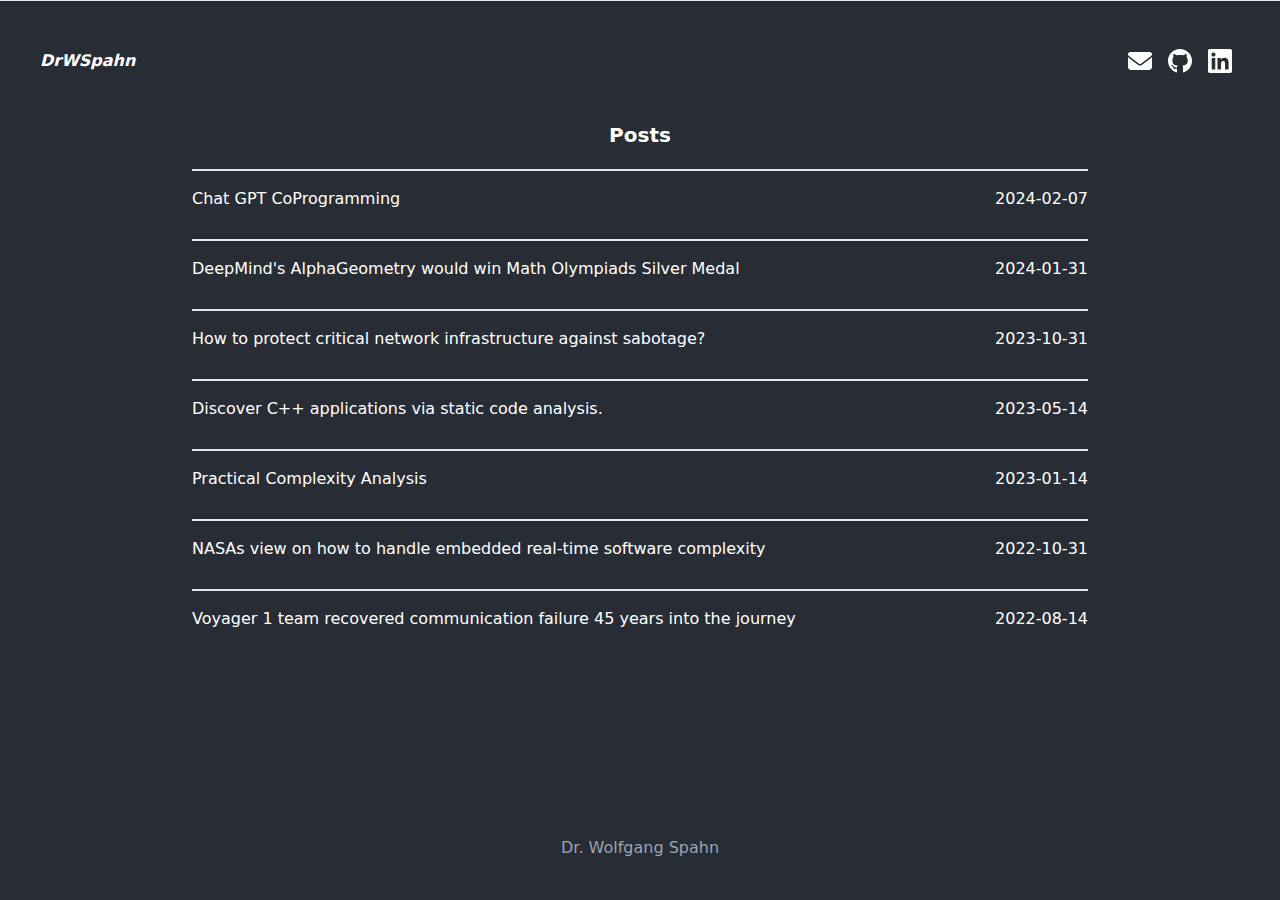
<file: index.html>
<!DOCTYPE html>
<html><head><meta name="viewport" content="width=device-width, initial-scale=1.0">
<meta http-equiv="Content-Type" content="text/html; charset=utf-8">
<link rel="stylesheet" href="/output.css">
<title>DrWSpahn</title>
</head>
<body><div class="min-h-screen w-screen flex flex-col bg-[#282c34]"> <!-- distribute vertically --><div class="flex-none "><header class="p-10 flex flex-row border-t"><div class="flex-none  italic text-white text-left pt-2"> <b>DrWSpahn &nbsp;</b></div>
<div class="flex-grow  italic text-white text-left pt-2"> &nbsp;</div>
<a href="mailto:Wolfgang.spahn@gmail.com ? subject=Yourblog "><img class="flex-none w-10 h-10 px-2 brightness-0 invert" src="social_icons/email.svg">
</a>
<a href="https://github.com/WolfgangSpahn/"> <img class="flex-none w-10 h-10 px-2 brightness-0 invert" src="social_icons/github.svg">
</a>
<a href="https://www.linkedin.com/in/dr-wolfgang-spahn-8359a18/"> <img class="flex-none w-10 h-10 px-2 brightness-0 invert" src="social_icons/linkedin.svg">
</a>
</header>
</div>
<div class="flex-grow flex flex-row"> <!-- distribute horizontally -->
<main class="flex-grow px-10 md:px-24 lg:px-48"><h1 class="text-center text-xl font-bold text-white">Posts</h1>
<ul><li class="transition-all w-full pt-4 pb-2 my-5 border-t-2 flex flex-row hover:bg-[#d9d9ffff]  text-white hover:text-black"><a class="transition-all easy-in-out duration-500 flex-grow hover:pl-10" href="ChatGPTCoProgramming.html"> Chat GPT CoProgramming</a>
<div class="min-w-fit"> 2024-02-07</div>
</li>
<li class="transition-all w-full pt-4 pb-2 my-5 border-t-2 flex flex-row hover:bg-[#d9d9ffff]  text-white hover:text-black"><a class="transition-all easy-in-out duration-500 flex-grow hover:pl-10" href="AugmentedLLMs.html"> DeepMind&#39;s AlphaGeometry would win Math Olympiads Silver Medal</a>
<div class="min-w-fit"> 2024-01-31</div>
</li>
<li class="transition-all w-full pt-4 pb-2 my-5 border-t-2 flex flex-row hover:bg-[#d9d9ffff]  text-white hover:text-black"><a class="transition-all easy-in-out duration-500 flex-grow hover:pl-10" href="OptimalNetworkPlaning.html"> How to protect critical network infrastructure against sabotage?</a>
<div class="min-w-fit"> 2023-10-31</div>
</li>
<li class="transition-all w-full pt-4 pb-2 my-5 border-t-2 flex flex-row hover:bg-[#d9d9ffff]  text-white hover:text-black"><a class="transition-all easy-in-out duration-500 flex-grow hover:pl-10" href="DiscoverCXXApplications.html"> Discover C++ applications via static code analysis.</a>
<div class="min-w-fit"> 2023-05-14</div>
</li>
<li class="transition-all w-full pt-4 pb-2 my-5 border-t-2 flex flex-row hover:bg-[#d9d9ffff]  text-white hover:text-black"><a class="transition-all easy-in-out duration-500 flex-grow hover:pl-10" href="PracticalComplexityAnalysis.html"> Practical Complexity Analysis</a>
<div class="min-w-fit"> 2023-01-14</div>
</li>
<li class="transition-all w-full pt-4 pb-2 my-5 border-t-2 flex flex-row hover:bg-[#d9d9ffff]  text-white hover:text-black"><a class="transition-all easy-in-out duration-500 flex-grow hover:pl-10" href="NASAsViewOnEmbeddedSystems.html"> NASAs view on how to handle embedded real-time software complexity</a>
<div class="min-w-fit"> 2022-10-31</div>
</li>
<li class="transition-all w-full pt-4 pb-2 my-5 border-t-2 flex flex-row hover:bg-[#d9d9ffff]  text-white hover:text-black"><a class="transition-all easy-in-out duration-500 flex-grow hover:pl-10" href="Voyager1TeamRecoveredCommsFailure.html"> Voyager 1 team recovered communication failure 45 years into the journey</a>
<div class="min-w-fit"> 2022-08-14</div>
</li>
</ul>
</main>

</div>
<div class="flex-none"><footer class="p-10"><h1 class="text-center text-gray-400">Dr. Wolfgang Spahn</h1>
</footer>
</div>
</div>
</body>
</html>
</file>
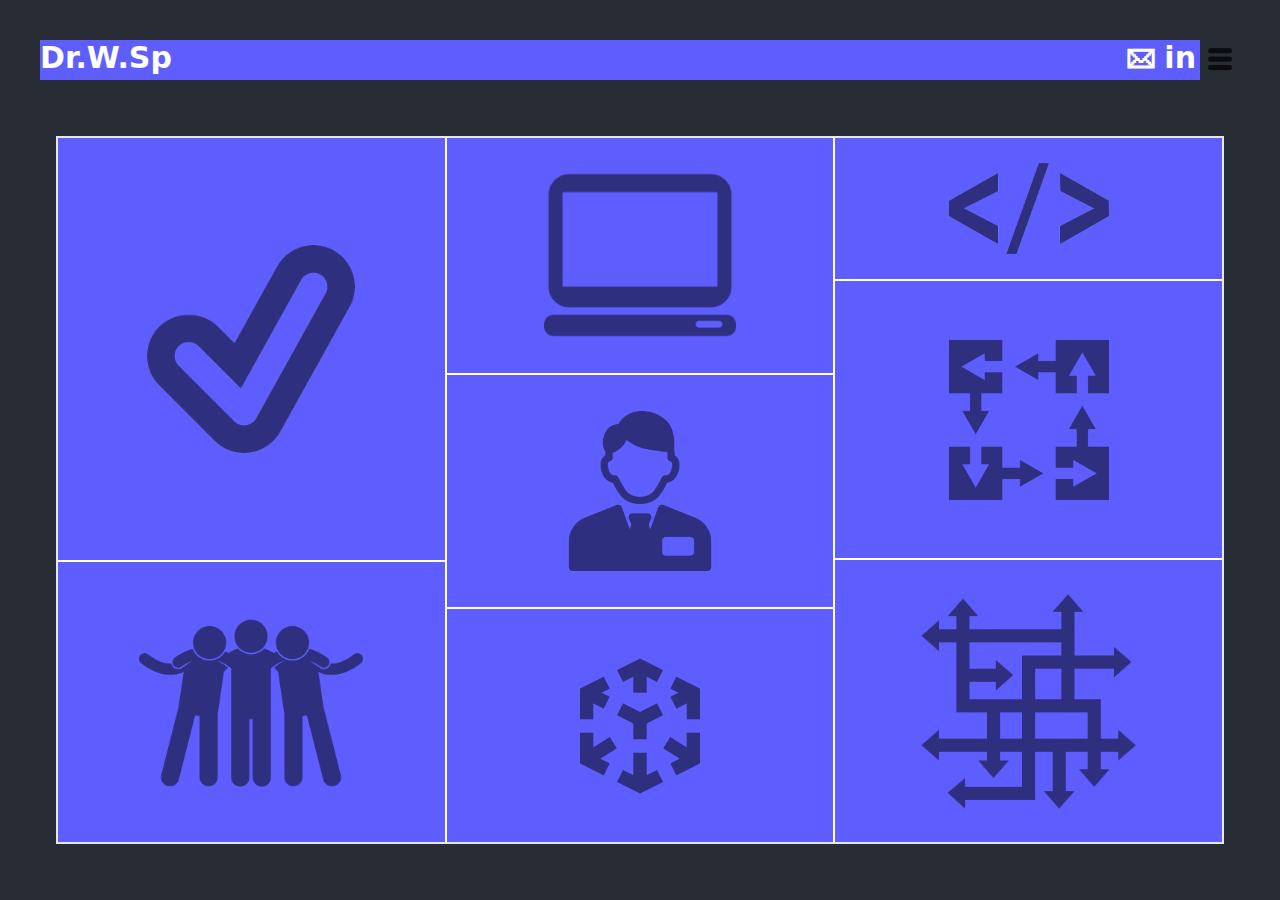
<file: landing.html>
<!doctype html>
<html>
<head>
  <meta charset="UTF-8">
  <meta name="viewport" content="width=device-width, initial-scale=1.0">
  <!-- <meta http-equiv="refresh" content="5"> -->
  <link href="output.css" rel="stylesheet">
</head>
<body>

  
  <div class="bd-white h-screen flex flex-col bg-[#282c34]">
    <div class="flex flex-row pt-10 px-10 ">
        <div class="flex-auto bg-[#5e5effff] text-white font-bold text-3xl stroke-white">Dr.W.Sp</div>
        <div class="flex-none bg-[#5e5effff] px-1 text-white font-bold text-3xl">🖂 </div>
        <div class="flex-none bg-[#5e5effff] px-1 text-white font-bold text-3xl">in</div>
        <img class="flex-none w-10 h-10" src="icons/menu.png">
     </div> 
    <div class="bd-white bg-white border-2 flex-auto grid grid-flow-row grid-rows-1 
                grid-cols-3 gap-0.5 mt-14 mb-14 mx-14">
        <div class="flex flex-col gap-0.5">
            <div class="group flex-none h-3/5 bg-[#5e5effff] text-center flex justify-center items-center hover:bg-black/50">
                <img class="absolute object-scale-down w-52 opacity-50 group-hover:w-56 group-hover:opacity-25 
                            flex justify-center items-center"
                    src="icons/ok.png">
                <div class="font-bold text-xl text-white invisible group-hover:visible">
                    help to get mid-size tech companies successful
                </div>
            </div>
            <div class="flex-auto h-2/5 bg-[#5e5effff] text-center group flex justify-center items-center hover:bg-black/50">
                <img class="absolute object-contain w-56 opacity-50 group-hover:w-64 group-hover:opacity-25 
                            flex justify-center items-center"
                    src="icons/friends.png">
                <div class="font-bold text-xl text-white invisible group-hover:visible">
                    R&D team development
                </div>
            </div>
        </div>
        <div class="flex flex-col gap-0.5">
            <div class="flex-none h-1/3 bg-[#5e5effff] text-center group flex justify-center items-center hover:bg-black/50">
                <a class="absolute object-contain w-48 opacity-50 cursor-pointer group-hover:w-52 group-hover:opacity-25 
                flex justify-center items-center" href="http://ec2-34-222-83-208.us-west-2.compute.amazonaws.com/app.html">
                <img class=""
                    src="icons/laptop.png">
                </a>      
                <div class="font-bold text-xl text-white invisible group-hover:visible">
                    agile team collaboration apps
                </div>
            </div>
            <div class="flex-auto h-1/3 bg-[#5e5effff] text-center group flex justify-center items-center hover:bg-black/50">
                <img class="absolute object-contain w-40 opacity-50 group-hover:w-48 group-hover:opacity-25
                            flex justify-center items-center"
                    src="icons/manager.png">
                <div class="font-bold text-xl text-white invisible group-hover:visible">
                    management
                </div>
            </div>
            <div class="flex-auto h-1/3 bg-[#5e5effff] text-center group flex justify-center items-center hover:bg-black/50">
                <img class="absolute object-contain w-40 opacity-50 group-hover:w-48 group-hover:opacity-25
                            flex justify-center items-center"
                    src="icons/cube.png">
                <div class="font-bold text-xl text-white invisible group-hover:visible">
                    technology vision
                </div>
            </div>
        </div>
        <div class="flex flex-col gap-0.5">
            <div class="flex-none h-1/5 bg-[#5e5effff] text-center group flex justify-center items-center hover:bg-black/50">
                <img class="absolute object-contain w-40 opacity-50  group-hover:w-48 group-hover:opacity-25
                            flex justify-center items-center hover:bg-black/50"
                    src="icons/sw.png">
                <div class="font-bold text-xl text-white invisible group-hover:visible">
                    project/code mining
                </div>
            </div>
            <div class="flex-auto h-2/5 bg-[#5e5effff] text-center group flex justify-center items-center hover:bg-black/50">
                <img class="absolute object-contain w-40 opacity-50 group-hover:w-48 group-hover:opacity-25
                            flex justify-center items-center"
                    src="icons/process.png">
                <div class="font-bold text-xl text-white invisible group-hover:visible">
                    transfer of Know how, development and production
                </div>
            </div>
            <div class="flex-none h-2/5 bg-[#5e5effff] text-center group flex justify-center items-center hover:bg-black/50">
                <img class="absolute object-contain opacity-50 w-56 group-hover:w-64 group-hover:opacity-25
                            flex justify-center items-center"
                    src="icons/complex.png">
                <div class="font-bold text-xl text-white invisible group-hover:visible">
                    formal requirements analysis
                </div>
            </div>
        </div>
    </div>      

</div>
</body>
</html>
</file>
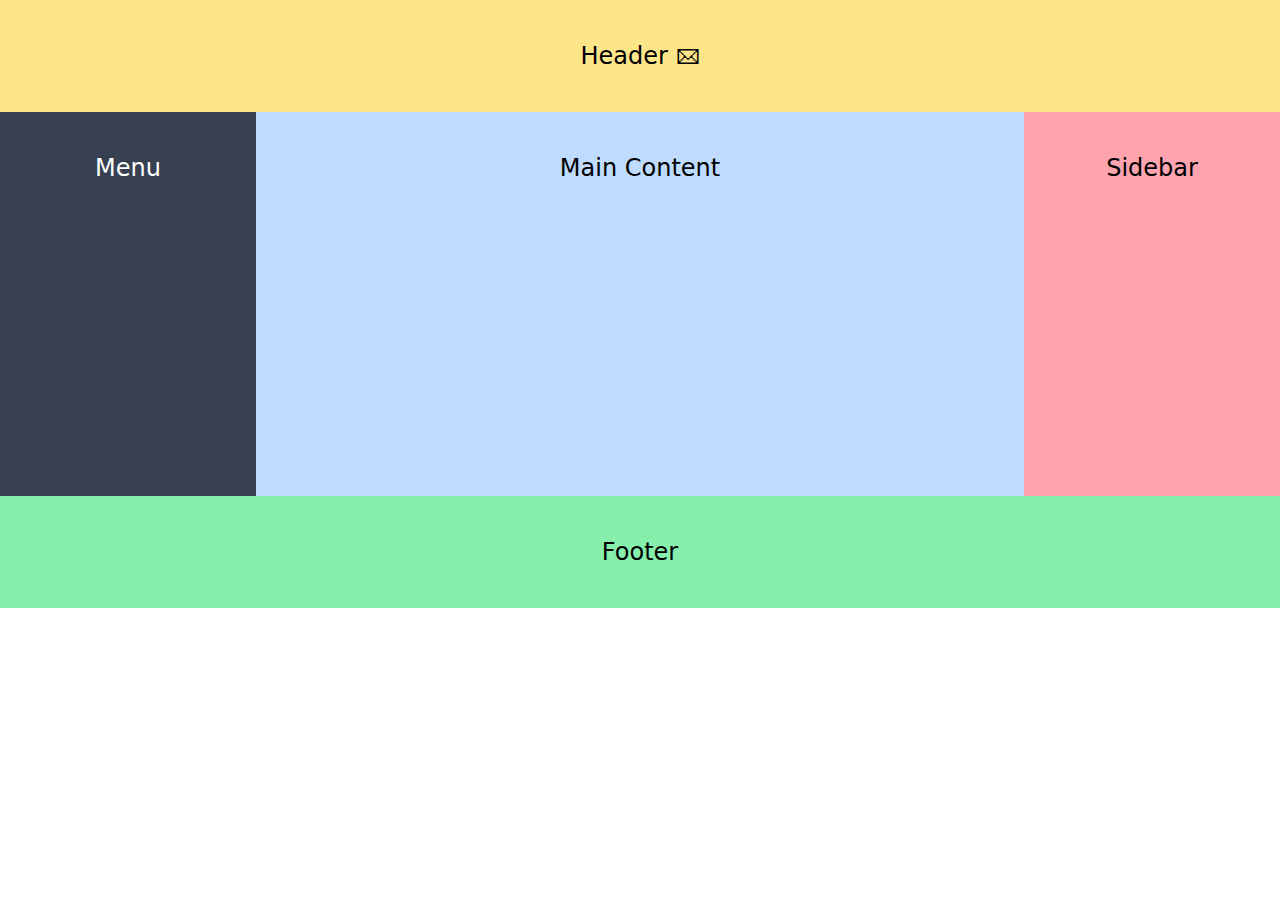
<file: main.html>
<!doctype html>
<html>

<head>
    <meta charset="UTF-8">
    <meta name="viewport" content="width=device-width, initial-scale=1.0">
    <meta http-equiv="X-UA-Compatible" content="ie=edge">
    <link href="output.css" rel="stylesheet">
    <title>KindaCode.com</title>
</head>

<body ."h-screen">
    <!-- The grid parent -->
    <div class="w-screen container grid grid-cols-5">
        <!-- Header section -->
        <header class="col-span-5 p-10 bg-amber-200">
            <h1 class="text-center text-2xl">Header 🖂</h1>
        </header>

        <!-- Left menu -->
        <aside class="col-span-5 md:col-span-1 p-10 bg-gray-700">
            <h1 class="text-center text-2xl text-white">Menu</h1>
        </aside>

        <!-- Main content -->
        <main class="col-span-5 md:col-span-3 h-96 p-10 bg-blue-200">
            <h1 class="text-center text-2xl">Main Content</h1>
        </main>

        <!-- Right sidebar -->
        <aside class="col-span-5 md:col-span-1 p-10 bg-rose-300">
            <h1 class="text-center text-2xl">Sidebar</h1>
        </aside>

        <!-- Footter -->
        <footer class="col-span-5 p-10 bg-green-300">
            <h1 class="text-center text-2xl">Footer</h1>
        </footer>
    </div>
</body>

</html>
</file>
<file: output.css>
/*
! tailwindcss v3.2.4 | MIT License | https://tailwindcss.com
*/

/*
1. Prevent padding and border from affecting element width. (https://github.com/mozdevs/cssremedy/issues/4)
2. Allow adding a border to an element by just adding a border-width. (https://github.com/tailwindcss/tailwindcss/pull/116)
*/

*,
::before,
::after {
  box-sizing: border-box;
  /* 1 */
  border-width: 0;
  /* 2 */
  border-style: solid;
  /* 2 */
  border-color: #e5e7eb;
  /* 2 */
}

::before,
::after {
  --tw-content: '';
}

/*
1. Use a consistent sensible line-height in all browsers.
2. Prevent adjustments of font size after orientation changes in iOS.
3. Use a more readable tab size.
4. Use the user's configured `sans` font-family by default.
5. Use the user's configured `sans` font-feature-settings by default.
*/

html {
  line-height: 1.5;
  /* 1 */
  -webkit-text-size-adjust: 100%;
  /* 2 */
  -moz-tab-size: 4;
  /* 3 */
  -o-tab-size: 4;
     tab-size: 4;
  /* 3 */
  font-family: "Inter", system-ui, -apple-system, BlinkMacSystemFont, "Segoe UI", Roboto, "Helvetica Neue", Arial, "Noto Sans", sans-serif, "Apple Color Emoji", "Segoe UI Emoji", "Segoe UI Symbol", "Noto Color Emoji";
  /* 4 */
  font-feature-settings: normal;
  /* 5 */
}

/*
1. Remove the margin in all browsers.
2. Inherit line-height from `html` so users can set them as a class directly on the `html` element.
*/

body {
  margin: 0;
  /* 1 */
  line-height: inherit;
  /* 2 */
}

/*
1. Add the correct height in Firefox.
2. Correct the inheritance of border color in Firefox. (https://bugzilla.mozilla.org/show_bug.cgi?id=190655)
3. Ensure horizontal rules are visible by default.
*/

hr {
  height: 0;
  /* 1 */
  color: inherit;
  /* 2 */
  border-top-width: 1px;
  /* 3 */
}

/*
Add the correct text decoration in Chrome, Edge, and Safari.
*/

abbr:where([title]) {
  -webkit-text-decoration: underline dotted;
          text-decoration: underline dotted;
}

/*
Remove the default font size and weight for headings.
*/

h1,
h2,
h3,
h4,
h5,
h6 {
  font-size: inherit;
  font-weight: inherit;
}

/*
Reset links to optimize for opt-in styling instead of opt-out.
*/

a {
  color: inherit;
  text-decoration: inherit;
}

/*
Add the correct font weight in Edge and Safari.
*/

b,
strong {
  font-weight: bolder;
}

/*
1. Use the user's configured `mono` font family by default.
2. Correct the odd `em` font sizing in all browsers.
*/

code,
kbd,
samp,
pre {
  font-family: ui-monospace, SFMono-Regular, Menlo, Monaco, Consolas, "Liberation Mono", "Courier New", monospace;
  /* 1 */
  font-size: 1em;
  /* 2 */
}

/*
Add the correct font size in all browsers.
*/

small {
  font-size: 80%;
}

/*
Prevent `sub` and `sup` elements from affecting the line height in all browsers.
*/

sub,
sup {
  font-size: 75%;
  line-height: 0;
  position: relative;
  vertical-align: baseline;
}

sub {
  bottom: -0.25em;
}

sup {
  top: -0.5em;
}

/*
1. Remove text indentation from table contents in Chrome and Safari. (https://bugs.chromium.org/p/chromium/issues/detail?id=999088, https://bugs.webkit.org/show_bug.cgi?id=201297)
2. Correct table border color inheritance in all Chrome and Safari. (https://bugs.chromium.org/p/chromium/issues/detail?id=935729, https://bugs.webkit.org/show_bug.cgi?id=195016)
3. Remove gaps between table borders by default.
*/

table {
  text-indent: 0;
  /* 1 */
  border-color: inherit;
  /* 2 */
  border-collapse: collapse;
  /* 3 */
}

/*
1. Change the font styles in all browsers.
2. Remove the margin in Firefox and Safari.
3. Remove default padding in all browsers.
*/

button,
input,
optgroup,
select,
textarea {
  font-family: inherit;
  /* 1 */
  font-size: 100%;
  /* 1 */
  font-weight: inherit;
  /* 1 */
  line-height: inherit;
  /* 1 */
  color: inherit;
  /* 1 */
  margin: 0;
  /* 2 */
  padding: 0;
  /* 3 */
}

/*
Remove the inheritance of text transform in Edge and Firefox.
*/

button,
select {
  text-transform: none;
}

/*
1. Correct the inability to style clickable types in iOS and Safari.
2. Remove default button styles.
*/

button,
[type='button'],
[type='reset'],
[type='submit'] {
  -webkit-appearance: button;
  /* 1 */
  background-color: transparent;
  /* 2 */
  background-image: none;
  /* 2 */
}

/*
Use the modern Firefox focus style for all focusable elements.
*/

:-moz-focusring {
  outline: auto;
}

/*
Remove the additional `:invalid` styles in Firefox. (https://github.com/mozilla/gecko-dev/blob/2f9eacd9d3d995c937b4251a5557d95d494c9be1/layout/style/res/forms.css#L728-L737)
*/

:-moz-ui-invalid {
  box-shadow: none;
}

/*
Add the correct vertical alignment in Chrome and Firefox.
*/

progress {
  vertical-align: baseline;
}

/*
Correct the cursor style of increment and decrement buttons in Safari.
*/

::-webkit-inner-spin-button,
::-webkit-outer-spin-button {
  height: auto;
}

/*
1. Correct the odd appearance in Chrome and Safari.
2. Correct the outline style in Safari.
*/

[type='search'] {
  -webkit-appearance: textfield;
  /* 1 */
  outline-offset: -2px;
  /* 2 */
}

/*
Remove the inner padding in Chrome and Safari on macOS.
*/

::-webkit-search-decoration {
  -webkit-appearance: none;
}

/*
1. Correct the inability to style clickable types in iOS and Safari.
2. Change font properties to `inherit` in Safari.
*/

::-webkit-file-upload-button {
  -webkit-appearance: button;
  /* 1 */
  font: inherit;
  /* 2 */
}

/*
Add the correct display in Chrome and Safari.
*/

summary {
  display: list-item;
}

/*
Removes the default spacing and border for appropriate elements.
*/

blockquote,
dl,
dd,
h1,
h2,
h3,
h4,
h5,
h6,
hr,
figure,
p,
pre {
  margin: 0;
}

fieldset {
  margin: 0;
  padding: 0;
}

legend {
  padding: 0;
}

ol,
ul,
menu {
  list-style: none;
  margin: 0;
  padding: 0;
}

/*
Prevent resizing textareas horizontally by default.
*/

textarea {
  resize: vertical;
}

/*
1. Reset the default placeholder opacity in Firefox. (https://github.com/tailwindlabs/tailwindcss/issues/3300)
2. Set the default placeholder color to the user's configured gray 400 color.
*/

input::-moz-placeholder, textarea::-moz-placeholder {
  opacity: 1;
  /* 1 */
  color: #9ca3af;
  /* 2 */
}

input::placeholder,
textarea::placeholder {
  opacity: 1;
  /* 1 */
  color: #9ca3af;
  /* 2 */
}

/*
Set the default cursor for buttons.
*/

button,
[role="button"] {
  cursor: pointer;
}

/*
Make sure disabled buttons don't get the pointer cursor.
*/

:disabled {
  cursor: default;
}

/*
1. Make replaced elements `display: block` by default. (https://github.com/mozdevs/cssremedy/issues/14)
2. Add `vertical-align: middle` to align replaced elements more sensibly by default. (https://github.com/jensimmons/cssremedy/issues/14#issuecomment-634934210)
   This can trigger a poorly considered lint error in some tools but is included by design.
*/

img,
svg,
video,
canvas,
audio,
iframe,
embed,
object {
  display: block;
  /* 1 */
  vertical-align: middle;
  /* 2 */
}

/*
Constrain images and videos to the parent width and preserve their intrinsic aspect ratio. (https://github.com/mozdevs/cssremedy/issues/14)
*/

img,
video {
  max-width: 100%;
  height: auto;
}

/* Make elements with the HTML hidden attribute stay hidden by default */

[hidden] {
  display: none;
}

*, ::before, ::after {
  --tw-border-spacing-x: 0;
  --tw-border-spacing-y: 0;
  --tw-translate-x: 0;
  --tw-translate-y: 0;
  --tw-rotate: 0;
  --tw-skew-x: 0;
  --tw-skew-y: 0;
  --tw-scale-x: 1;
  --tw-scale-y: 1;
  --tw-pan-x:  ;
  --tw-pan-y:  ;
  --tw-pinch-zoom:  ;
  --tw-scroll-snap-strictness: proximity;
  --tw-ordinal:  ;
  --tw-slashed-zero:  ;
  --tw-numeric-figure:  ;
  --tw-numeric-spacing:  ;
  --tw-numeric-fraction:  ;
  --tw-ring-inset:  ;
  --tw-ring-offset-width: 0px;
  --tw-ring-offset-color: #fff;
  --tw-ring-color: rgb(59 130 246 / 0.5);
  --tw-ring-offset-shadow: 0 0 #0000;
  --tw-ring-shadow: 0 0 #0000;
  --tw-shadow: 0 0 #0000;
  --tw-shadow-colored: 0 0 #0000;
  --tw-blur:  ;
  --tw-brightness:  ;
  --tw-contrast:  ;
  --tw-grayscale:  ;
  --tw-hue-rotate:  ;
  --tw-invert:  ;
  --tw-saturate:  ;
  --tw-sepia:  ;
  --tw-drop-shadow:  ;
  --tw-backdrop-blur:  ;
  --tw-backdrop-brightness:  ;
  --tw-backdrop-contrast:  ;
  --tw-backdrop-grayscale:  ;
  --tw-backdrop-hue-rotate:  ;
  --tw-backdrop-invert:  ;
  --tw-backdrop-opacity:  ;
  --tw-backdrop-saturate:  ;
  --tw-backdrop-sepia:  ;
}

::backdrop {
  --tw-border-spacing-x: 0;
  --tw-border-spacing-y: 0;
  --tw-translate-x: 0;
  --tw-translate-y: 0;
  --tw-rotate: 0;
  --tw-skew-x: 0;
  --tw-skew-y: 0;
  --tw-scale-x: 1;
  --tw-scale-y: 1;
  --tw-pan-x:  ;
  --tw-pan-y:  ;
  --tw-pinch-zoom:  ;
  --tw-scroll-snap-strictness: proximity;
  --tw-ordinal:  ;
  --tw-slashed-zero:  ;
  --tw-numeric-figure:  ;
  --tw-numeric-spacing:  ;
  --tw-numeric-fraction:  ;
  --tw-ring-inset:  ;
  --tw-ring-offset-width: 0px;
  --tw-ring-offset-color: #fff;
  --tw-ring-color: rgb(59 130 246 / 0.5);
  --tw-ring-offset-shadow: 0 0 #0000;
  --tw-ring-shadow: 0 0 #0000;
  --tw-shadow: 0 0 #0000;
  --tw-shadow-colored: 0 0 #0000;
  --tw-blur:  ;
  --tw-brightness:  ;
  --tw-contrast:  ;
  --tw-grayscale:  ;
  --tw-hue-rotate:  ;
  --tw-invert:  ;
  --tw-saturate:  ;
  --tw-sepia:  ;
  --tw-drop-shadow:  ;
  --tw-backdrop-blur:  ;
  --tw-backdrop-brightness:  ;
  --tw-backdrop-contrast:  ;
  --tw-backdrop-grayscale:  ;
  --tw-backdrop-hue-rotate:  ;
  --tw-backdrop-invert:  ;
  --tw-backdrop-opacity:  ;
  --tw-backdrop-saturate:  ;
  --tw-backdrop-sepia:  ;
}

.container {
  width: 100%;
}

@media (min-width: 640px) {
  .container {
    max-width: 640px;
  }
}

@media (min-width: 768px) {
  .container {
    max-width: 768px;
  }
}

@media (min-width: 1024px) {
  .container {
    max-width: 1024px;
  }
}

@media (min-width: 1280px) {
  .container {
    max-width: 1280px;
  }
}

@media (min-width: 1536px) {
  .container {
    max-width: 1536px;
  }
}

.visible {
  visibility: visible;
}

.invisible {
  visibility: hidden;
}

.collapse {
  visibility: collapse;
}

.static {
  position: static;
}

.fixed {
  position: fixed;
}

.absolute {
  position: absolute;
}

.relative {
  position: relative;
}

.col-span-5 {
  grid-column: span 5 / span 5;
}

.my-5 {
  margin-top: 1.25rem;
  margin-bottom: 1.25rem;
}

.mx-14 {
  margin-left: 3.5rem;
  margin-right: 3.5rem;
}

.mt-14 {
  margin-top: 3.5rem;
}

.mb-14 {
  margin-bottom: 3.5rem;
}

.block {
  display: block;
}

.inline {
  display: inline;
}

.flex {
  display: flex;
}

.table {
  display: table;
}

.grid {
  display: grid;
}

.contents {
  display: contents;
}

.hidden {
  display: none;
}

.h-10 {
  height: 2.5rem;
}

.h-screen {
  height: 100vh;
}

.h-3\/5 {
  height: 60%;
}

.h-2\/5 {
  height: 40%;
}

.h-1\/3 {
  height: 33.333333%;
}

.h-1\/5 {
  height: 20%;
}

.h-96 {
  height: 24rem;
}

.min-h-screen {
  min-height: 100vh;
}

.w-screen {
  width: 100vw;
}

.w-10 {
  width: 2.5rem;
}

.w-full {
  width: 100%;
}

.w-52 {
  width: 13rem;
}

.w-56 {
  width: 14rem;
}

.w-48 {
  width: 12rem;
}

.w-40 {
  width: 10rem;
}

.min-w-fit {
  min-width: -moz-fit-content;
  min-width: fit-content;
}

.flex-none {
  flex: none;
}

.flex-auto {
  flex: 1 1 auto;
}

.flex-grow {
  flex-grow: 1;
}

.border-collapse {
  border-collapse: collapse;
}

.cursor-pointer {
  cursor: pointer;
}

.grid-flow-row {
  grid-auto-flow: row;
}

.grid-cols-3 {
  grid-template-columns: repeat(3, minmax(0, 1fr));
}

.grid-cols-5 {
  grid-template-columns: repeat(5, minmax(0, 1fr));
}

.grid-rows-1 {
  grid-template-rows: repeat(1, minmax(0, 1fr));
}

.flex-row {
  flex-direction: row;
}

.flex-col {
  flex-direction: column;
}

.items-center {
  align-items: center;
}

.justify-center {
  justify-content: center;
}

.gap-0\.5 {
  gap: 0.125rem;
}

.gap-0 {
  gap: 0px;
}

.border {
  border-width: 1px;
}

.border-2 {
  border-width: 2px;
}

.border-t {
  border-top-width: 1px;
}

.border-t-2 {
  border-top-width: 2px;
}

.bg-\[\#282c34\] {
  --tw-bg-opacity: 1;
  background-color: rgb(40 44 52 / var(--tw-bg-opacity));
}

.bg-\[\#5e5effff\] {
  background-color: #5e5effff;
}

.bg-white {
  --tw-bg-opacity: 1;
  background-color: rgb(255 255 255 / var(--tw-bg-opacity));
}

.bg-amber-200 {
  --tw-bg-opacity: 1;
  background-color: rgb(253 230 138 / var(--tw-bg-opacity));
}

.bg-gray-700 {
  --tw-bg-opacity: 1;
  background-color: rgb(55 65 81 / var(--tw-bg-opacity));
}

.bg-blue-200 {
  --tw-bg-opacity: 1;
  background-color: rgb(191 219 254 / var(--tw-bg-opacity));
}

.bg-rose-300 {
  --tw-bg-opacity: 1;
  background-color: rgb(253 164 175 / var(--tw-bg-opacity));
}

.bg-green-300 {
  --tw-bg-opacity: 1;
  background-color: rgb(134 239 172 / var(--tw-bg-opacity));
}

.stroke-white {
  stroke: #fff;
}

.object-contain {
  -o-object-fit: contain;
     object-fit: contain;
}

.object-scale-down {
  -o-object-fit: scale-down;
     object-fit: scale-down;
}

.p-10 {
  padding: 2.5rem;
}

.px-2 {
  padding-left: 0.5rem;
  padding-right: 0.5rem;
}

.px-10 {
  padding-left: 2.5rem;
  padding-right: 2.5rem;
}

.px-1 {
  padding-left: 0.25rem;
  padding-right: 0.25rem;
}

.pt-2 {
  padding-top: 0.5rem;
}

.pt-4 {
  padding-top: 1rem;
}

.pb-2 {
  padding-bottom: 0.5rem;
}

.pt-10 {
  padding-top: 2.5rem;
}

.text-left {
  text-align: left;
}

.text-center {
  text-align: center;
}

.text-xl {
  font-size: 1.25rem;
  line-height: 1.75rem;
}

.text-3xl {
  font-size: 1.875rem;
  line-height: 2.25rem;
}

.text-2xl {
  font-size: 1.5rem;
  line-height: 2rem;
}

.font-bold {
  font-weight: 700;
}

.italic {
  font-style: italic;
}

.lining-nums {
  --tw-numeric-figure: lining-nums;
  font-variant-numeric: var(--tw-ordinal) var(--tw-slashed-zero) var(--tw-numeric-figure) var(--tw-numeric-spacing) var(--tw-numeric-fraction);
}

.text-white {
  --tw-text-opacity: 1;
  color: rgb(255 255 255 / var(--tw-text-opacity));
}

.text-gray-400 {
  --tw-text-opacity: 1;
  color: rgb(156 163 175 / var(--tw-text-opacity));
}

.underline {
  text-decoration-line: underline;
}

.opacity-50 {
  opacity: 0.5;
}

.ring {
  --tw-ring-offset-shadow: var(--tw-ring-inset) 0 0 0 var(--tw-ring-offset-width) var(--tw-ring-offset-color);
  --tw-ring-shadow: var(--tw-ring-inset) 0 0 0 calc(3px + var(--tw-ring-offset-width)) var(--tw-ring-color);
  box-shadow: var(--tw-ring-offset-shadow), var(--tw-ring-shadow), var(--tw-shadow, 0 0 #0000);
}

.brightness-0 {
  --tw-brightness: brightness(0);
  filter: var(--tw-blur) var(--tw-brightness) var(--tw-contrast) var(--tw-grayscale) var(--tw-hue-rotate) var(--tw-invert) var(--tw-saturate) var(--tw-sepia) var(--tw-drop-shadow);
}

.invert {
  --tw-invert: invert(100%);
  filter: var(--tw-blur) var(--tw-brightness) var(--tw-contrast) var(--tw-grayscale) var(--tw-hue-rotate) var(--tw-invert) var(--tw-saturate) var(--tw-sepia) var(--tw-drop-shadow);
}

.filter {
  filter: var(--tw-blur) var(--tw-brightness) var(--tw-contrast) var(--tw-grayscale) var(--tw-hue-rotate) var(--tw-invert) var(--tw-saturate) var(--tw-sepia) var(--tw-drop-shadow);
}

.transition-all {
  transition-property: all;
  transition-timing-function: cubic-bezier(0.4, 0, 0.2, 1);
  transition-duration: 150ms;
}

.duration-500 {
  transition-duration: 500ms;
}

.hover\:bg-\[\#d9d9ffff\]:hover {
  background-color: #d9d9ffff;
}

.hover\:bg-black\/50:hover {
  background-color: rgb(0 0 0 / 0.5);
}

.hover\:pl-10:hover {
  padding-left: 2.5rem;
}

.hover\:text-black:hover {
  --tw-text-opacity: 1;
  color: rgb(0 0 0 / var(--tw-text-opacity));
}

.group:hover .group-hover\:visible {
  visibility: visible;
}

.group:hover .group-hover\:w-56 {
  width: 14rem;
}

.group:hover .group-hover\:w-64 {
  width: 16rem;
}

.group:hover .group-hover\:w-52 {
  width: 13rem;
}

.group:hover .group-hover\:w-48 {
  width: 12rem;
}

.group:hover .group-hover\:opacity-25 {
  opacity: 0.25;
}

@media (min-width: 768px) {
  .md\:col-span-1 {
    grid-column: span 1 / span 1;
  }

  .md\:col-span-3 {
    grid-column: span 3 / span 3;
  }

  .md\:px-24 {
    padding-left: 6rem;
    padding-right: 6rem;
  }
}

@media (min-width: 1024px) {
  .lg\:px-48 {
    padding-left: 12rem;
    padding-right: 12rem;
  }
}
</file>
